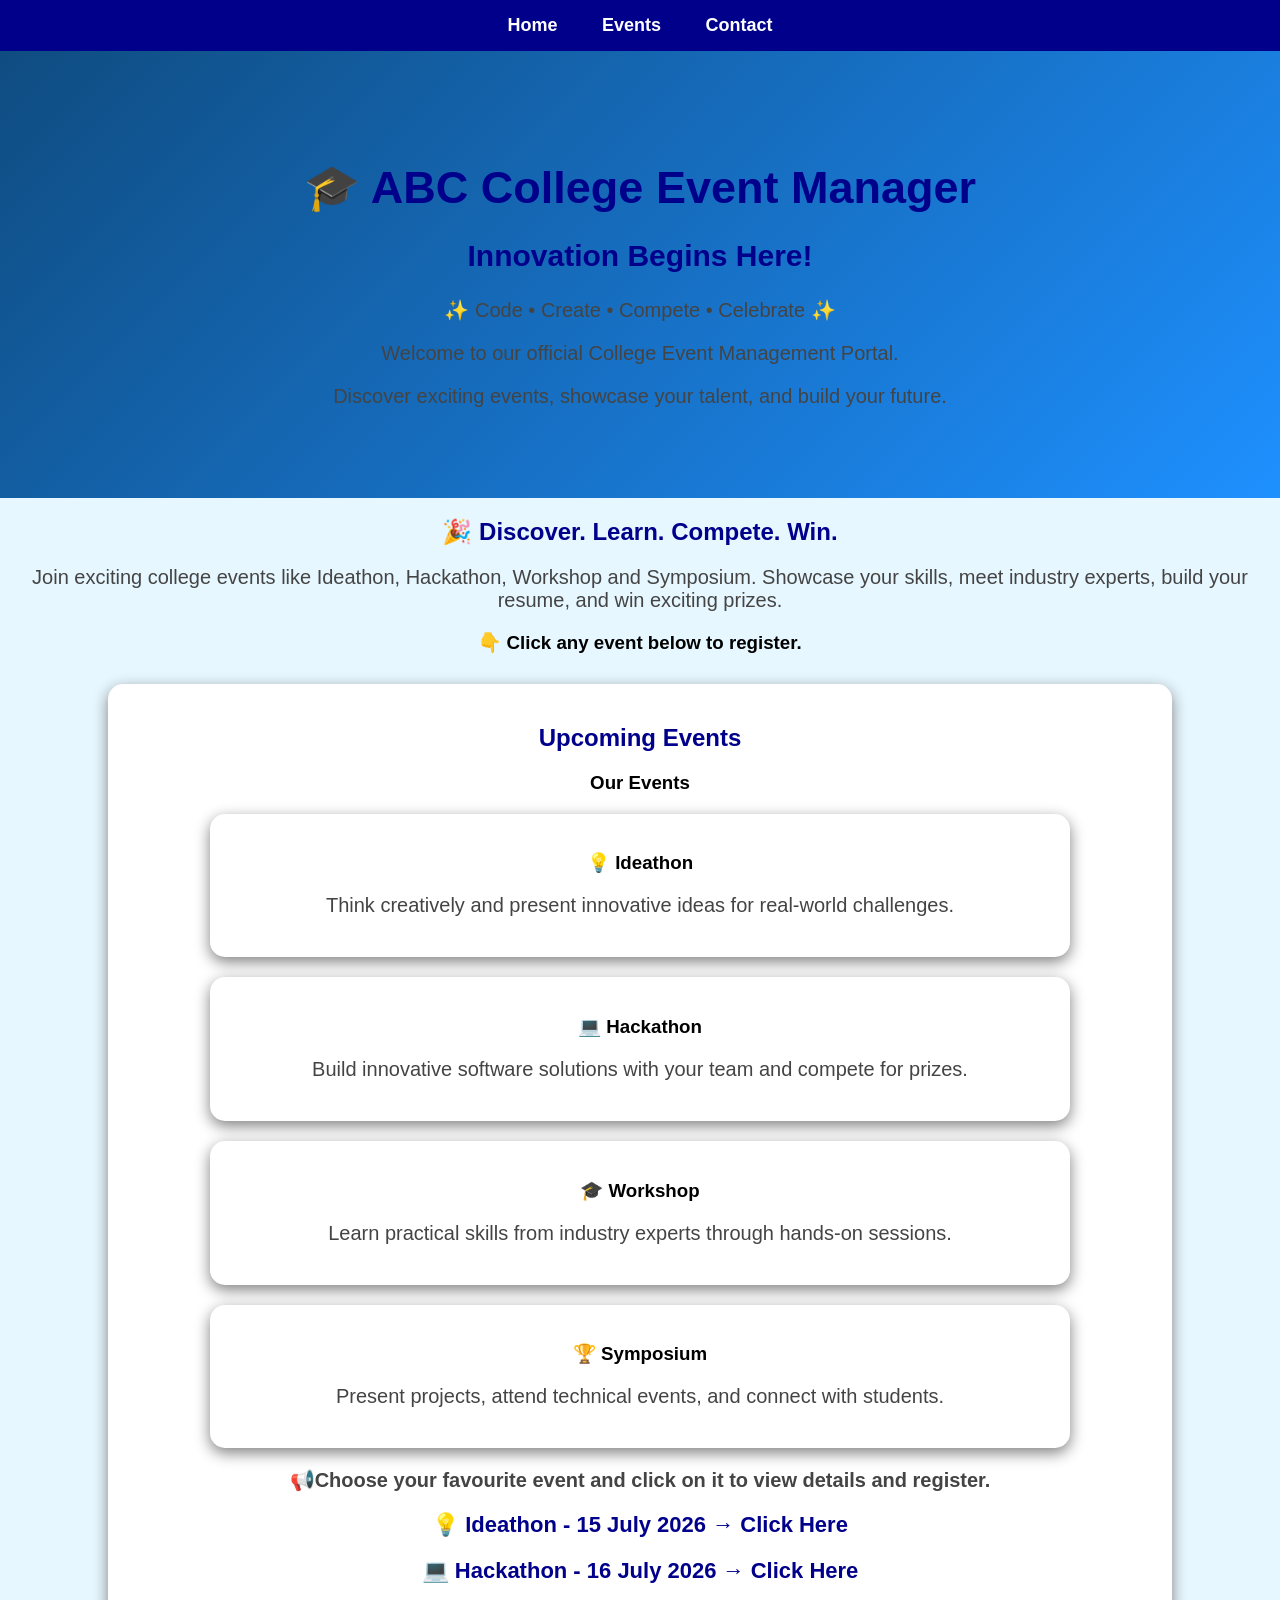
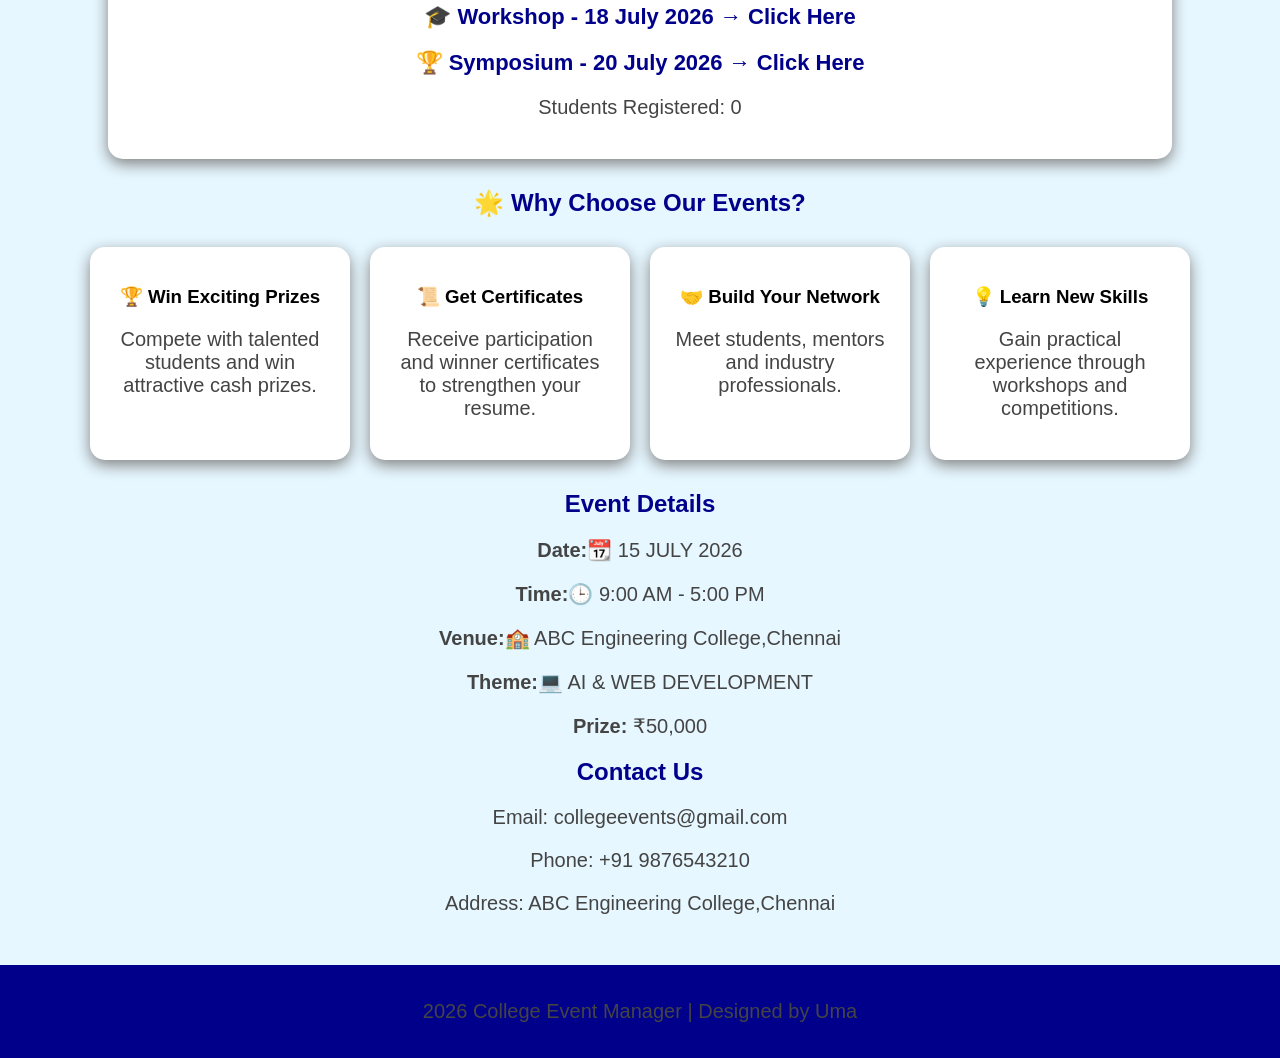
<file: index.html>
<!DOCTYPE html>
<html lang="en">
<head>
    <meta charset="UTF-8">
    <meta name="viewport" content="width=device-width, initial-scale=1.0">
    <title>College Event Manager</title>
    <link rel="stylesheet" href="style.css">
</head>
<body>
    <nav>
        <a href="#home">Home</a>
        <a href="#events">Events</a>
        <a href="#contact">Contact</a>
    </nav>
    <div class="hero" id="home">
    <h1>🎓 ABC College Event Manager</h1>
    <h2>Innovation Begins Here!</h2>
    <p>✨ Code • Create • Compete • Celebrate ✨</p>
    <p>Welcome to our official College Event Management Portal.</p>
    <p>Discover exciting events, showcase your talent, and build your future.</p>
    </div>
    <h2>🎉 Discover. Learn. Compete. Win.</h2>
    <p>
    Join exciting college events like Ideathon, Hackathon, Workshop and Symposium.
    Showcase your skills, meet industry experts, build your resume, and win exciting prizes.
   </p>

<h3>👇 Click any event below to register.</h3>
    <div class="card" id="events">
        <h2>Upcoming Events</h2>
        <h3>Our Events</h3>

<div class="event-box">
    <h3>💡 Ideathon</h3>
    <p>Think creatively and present innovative ideas for real-world challenges.</p>
</div>

<div class="event-box">
    <h3>💻 Hackathon</h3>
    <p>Build innovative software solutions with your team and compete for prizes.</p>
</div>

<div class="event-box">
    <h3>🎓 Workshop</h3>
    <p>Learn practical skills from industry experts through hands-on sessions.</p>
</div>

<div class="event-box">
    <h3>🏆 Symposium</h3>
    <p>Present projects, attend technical events, and connect with students.</p>
</div>
        <p><b>📢Choose your favourite event and click on it to view details and register.</b></p>
        <p><a href="ideathon.html">💡 Ideathon - 15 July 2026 → Click Here</a></p>
        <p><a href="hackathon.html">💻 Hackathon - 16 July 2026 → Click Here</a></p>
        <p><a href="workshop.html">🎓 Workshop - 18 July 2026 → Click Here</a></p>
        <p><a href="symposium.html">🏆 Symposium - 20 July 2026 → Click Here</a></p>
        <p id="count">Students Registered:0</p>
    </div>
    <h2>🌟 Why Choose Our Events?</h2>

<div class="features">

    <div class="feature-box">
        <h3>🏆 Win Exciting Prizes</h3>
        <p>Compete with talented students and win attractive cash prizes.</p>
    </div>

    <div class="feature-box">
        <h3>📜 Get Certificates</h3>
        <p>Receive participation and winner certificates to strengthen your resume.</p>
    </div>

    <div class="feature-box">
        <h3>🤝 Build Your Network</h3>
        <p>Meet students, mentors and industry professionals.</p>
    </div>

    <div class="feature-box">
        <h3>💡 Learn New Skills</h3>
        <p>Gain practical experience through workshops and competitions.</p>
    </div>
    </div>
    <h2>Event Details</h2>
    <p><b> Date:</b>📆 15 JULY 2026 </p>
    <p><b> Time:</b>🕒 9:00 AM - 5:00 PM</p>
    <p><b> Venue:</b>🏫 ABC Engineering College,Chennai</p>
    <p><b> Theme:</b>💻 AI & WEB DEVELOPMENT</p>
    <p><b> Prize:</b> ₹50,000</p>
</div>
    <h2 id="contact">Contact Us</h2>
    <p>Email: collegeevents@gmail.com</p>
    <p>Phone: +91 9876543210</p>
    <p>Address: ABC Engineering College,Chennai</p>
    <footer>
        <p> 2026 College Event Manager | Designed by Uma</p>
    </footer>
    <script src="script.js"></script>
</body>
</html>
</file>
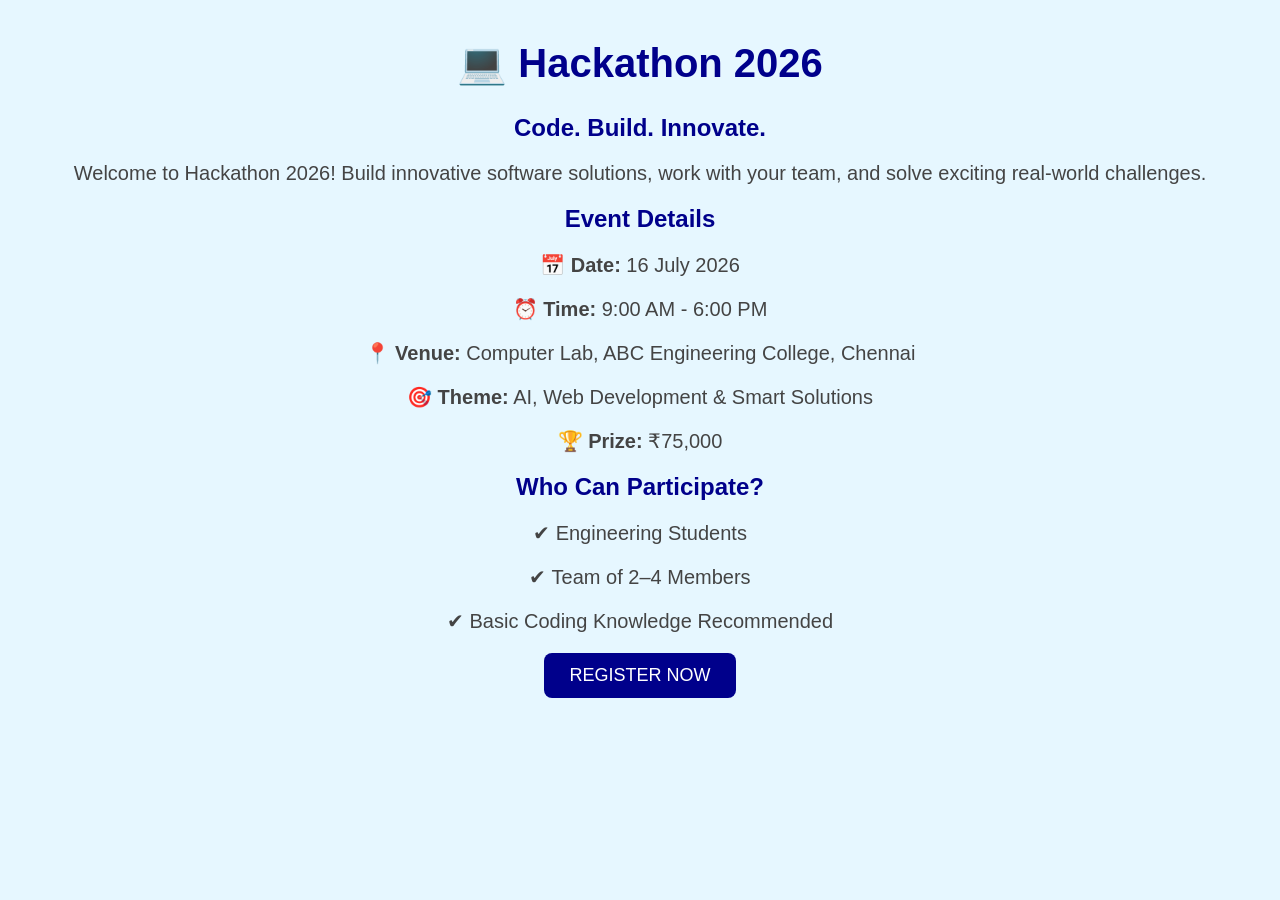
<file: hackathon.html>
<!DOCTYPE html>
<html>
<head>
    <title>Hackathon 2026</title>
    <link rel="stylesheet" href="style.css">
</head>

<body>

<h1>💻 Hackathon 2026</h1>

<h2>Code. Build. Innovate.</h2>

<p>
Welcome to Hackathon 2026! Build innovative software solutions, work with your team, and solve exciting real-world challenges.
</p>

<h2>Event Details</h2>

<p><b>📅 Date:</b> 16 July 2026</p>

<p><b>⏰ Time:</b> 9:00 AM - 6:00 PM</p>

<p><b>📍 Venue:</b> Computer Lab, ABC Engineering College, Chennai</p>

<p><b>🎯 Theme:</b> AI, Web Development & Smart Solutions</p>

<p><b>🏆 Prize:</b> ₹75,000</p>

<h2>Who Can Participate?</h2>

<p>✔ Engineering Students</p>

<p>✔ Team of 2–4 Members</p>

<p>✔ Basic Coding Knowledge Recommended</p>

<a href="register.html">
    <button>REGISTER NOW</button>
</a>

</body>
</html>
</file>
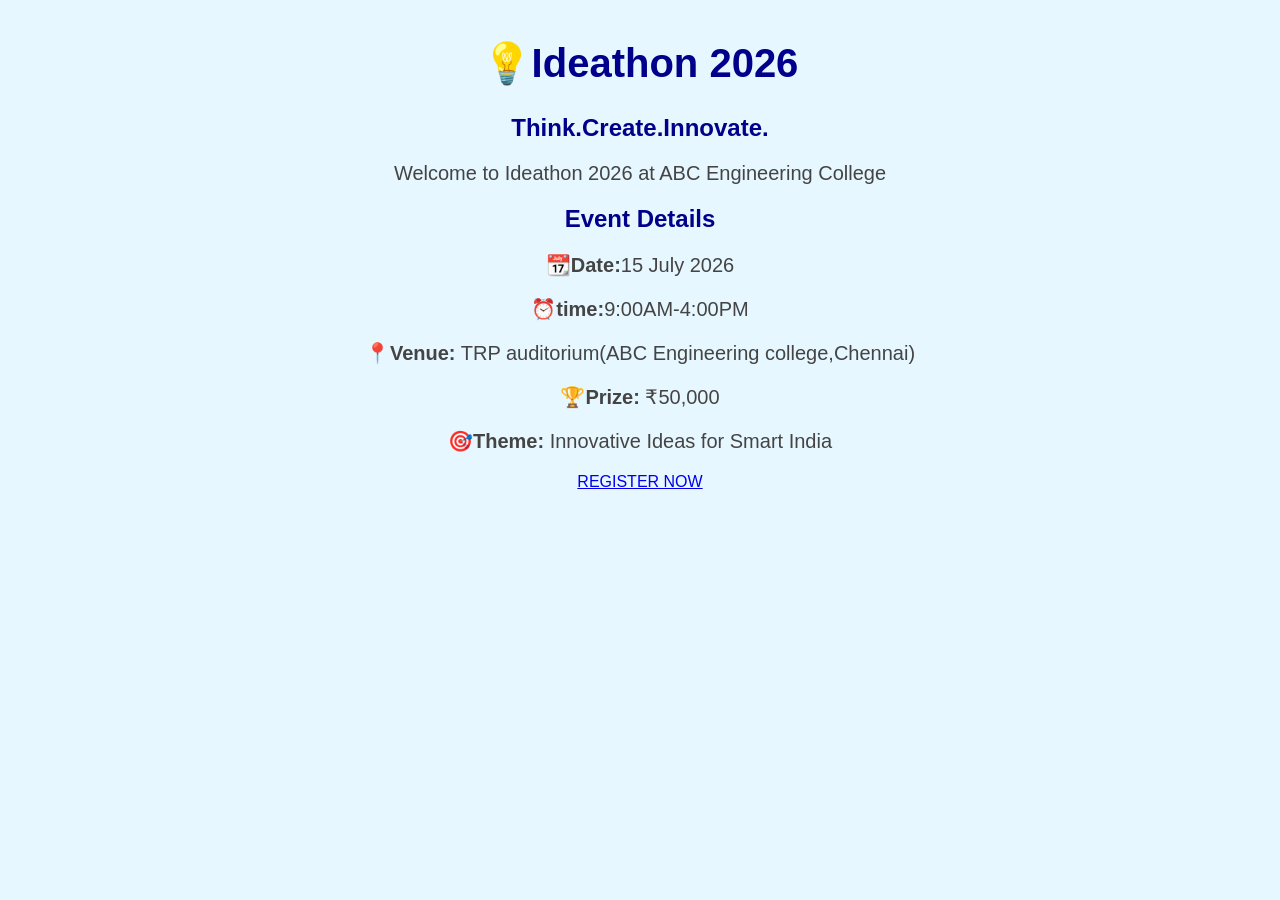
<file: ideathon.html>
<!DOCTYPE html>
<html>
<head>
    <title>Ideathon 2026</title>
    <link rel="stylesheet" href="style.css">
</head>
<body>
<h1> 💡Ideathon 2026 </h1>
<h2> Think.Create.Innovate.</h2>
<p> Welcome to Ideathon 2026 at ABC Engineering College</p>
<h2> Event Details </h2>
<p><b> 📆Date:</b>15 July 2026</p>
<p><b> ⏰time:</b>9:00AM-4:00PM</p>
<p><b> 📍Venue:</b> TRP auditorium(ABC Engineering college,Chennai)</p>
<p><b> 🏆Prize:</b> ₹50,000</p>
<p><b> 🎯Theme:</b> Innovative Ideas for Smart India</p>
<a href="register.html"
  <button>REGISTER NOW</button>
</a>
</body>
</html>
</file>
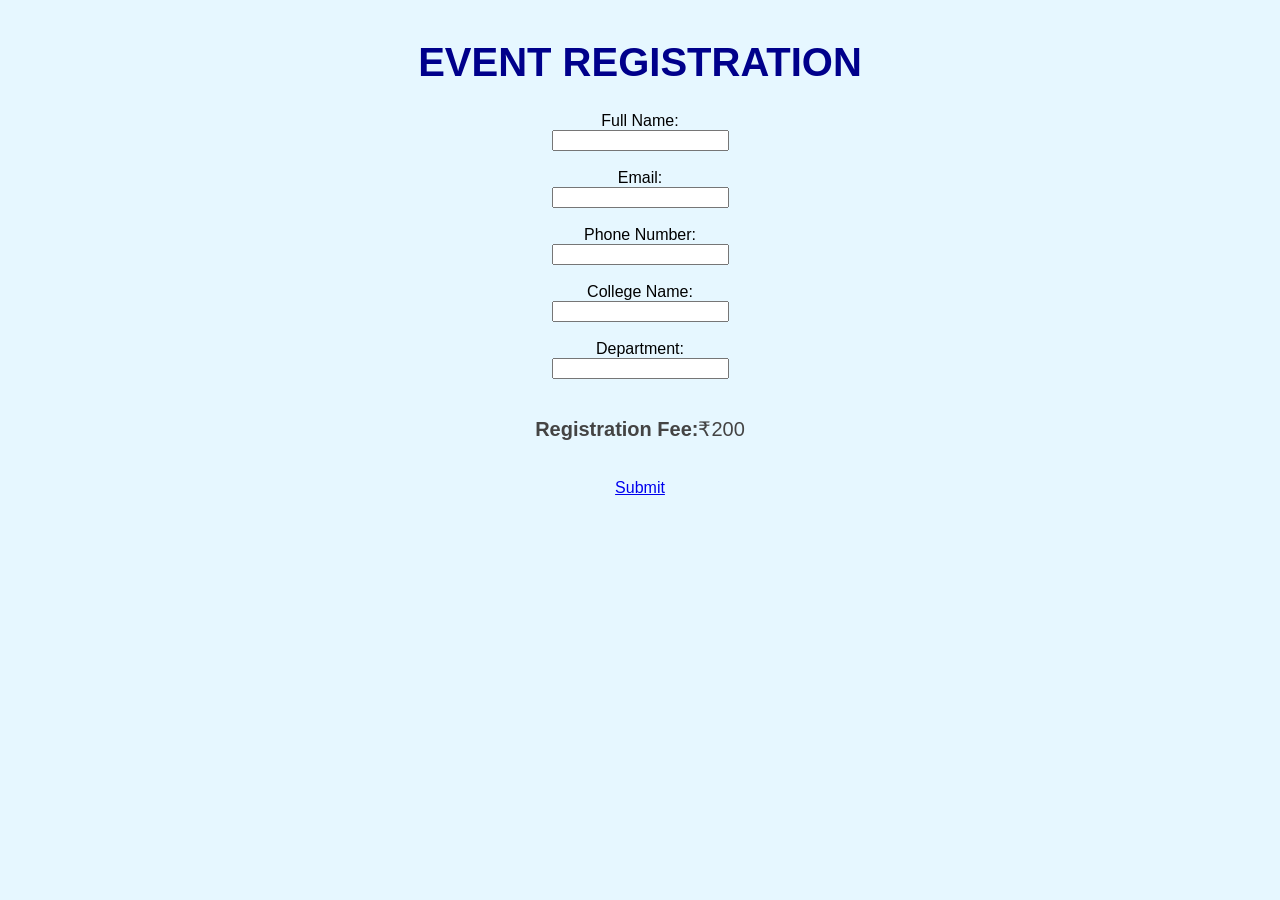
<file: register.html>
<!DOCTYPE html>
<html>
<head>
    <title>REGISTRATION FORM</title>
    <link rel="stylesheet" href="style.css">   
</head>
<body>
<h1>EVENT REGISTRATION</h1>
<form>
    <label>Full Name:</label><br>
    <input type="text"><br><br>
    <label>Email:</label><br>
    <input type="email":><br><br>
    <label>Phone Number:</label><br>
    <input type="text"><br><br>
    <label>College Name:</label><br>
    <input type="text"><br><br>
    <label> Department:</label><br>
    <input type="text"><br><br>
    <p><b>Registration Fee:</b>₹200</p><br>
    <a href="success.html"
    <button type="button" onclick="submitForm()">Submit</button>

<script>
function submitForm() {
    increaseCount();
    window.location.href = "success.html";
}
</script>

<script src="script.js"></script>
</a>
</form>
</body>
</html>
</file>
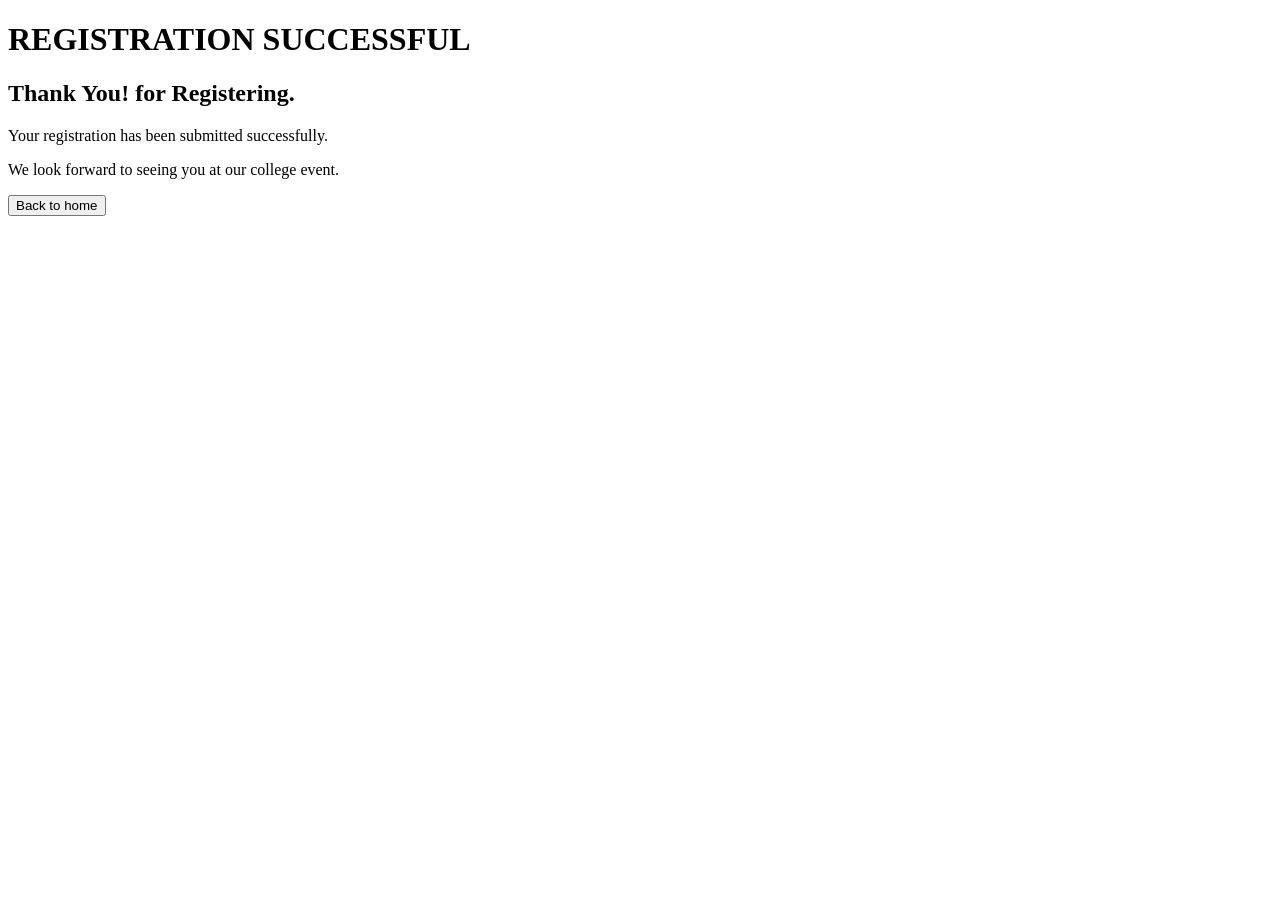
<file: success.html>
<!DOCTYPE html>
<html>
<head>
    <title>REGISTRATION SUCCESSFUL</title>
    <link rel="stylesheet" href=""style.css">
</head>
<body>
<h1> REGISTRATION SUCCESSFUL</h1>
<h2>Thank You! for Registering.</h2>
<p>Your registration has been submitted successfully.</p>
<p>We look forward to seeing you at our college event.</p>
<a href="index.html">
    <button>Back to home</button>
</a>
</body>
</html>
</file>
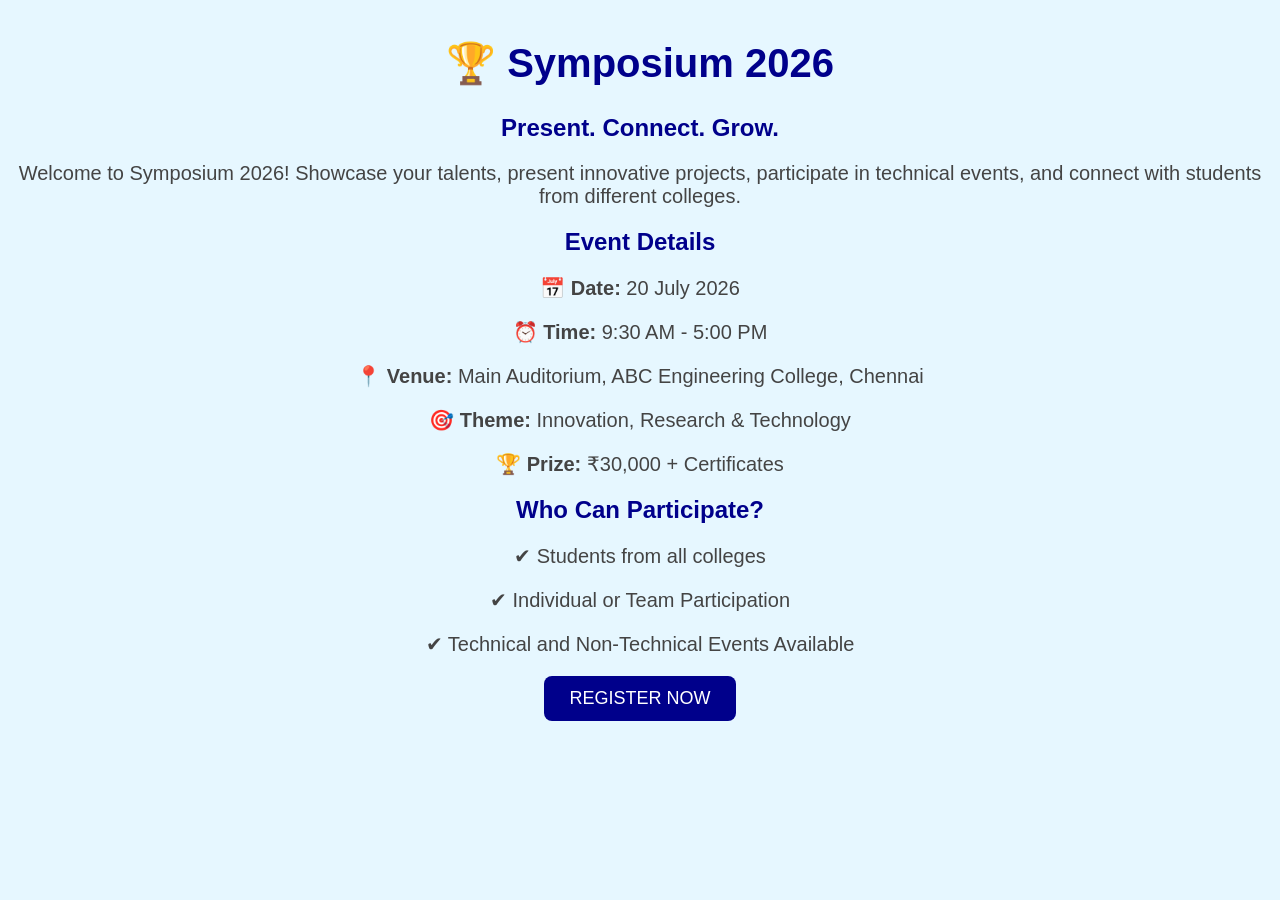
<file: symposium.html>
<!DOCTYPE html>
<html>
<head>
    <title>Symposium 2026</title>
    <link rel="stylesheet" href="style.css">
</head>

<body>

<h1>🏆 Symposium 2026</h1>

<h2>Present. Connect. Grow.</h2>

<p>
Welcome to Symposium 2026! Showcase your talents, present innovative projects, participate in technical events, and connect with students from different colleges.
</p>

<h2>Event Details</h2>

<p><b>📅 Date:</b> 20 July 2026</p>

<p><b>⏰ Time:</b> 9:30 AM - 5:00 PM</p>

<p><b>📍 Venue:</b> Main Auditorium, ABC Engineering College, Chennai</p>

<p><b>🎯 Theme:</b> Innovation, Research & Technology</p>

<p><b>🏆 Prize:</b> ₹30,000 + Certificates</p>

<h2>Who Can Participate?</h2>

<p>✔ Students from all colleges</p>

<p>✔ Individual or Team Participation</p>

<p>✔ Technical and Non-Technical Events Available</p>

<a href="register.html">
    <button>REGISTER NOW</button>
</a>

</body>
</html>
</file>
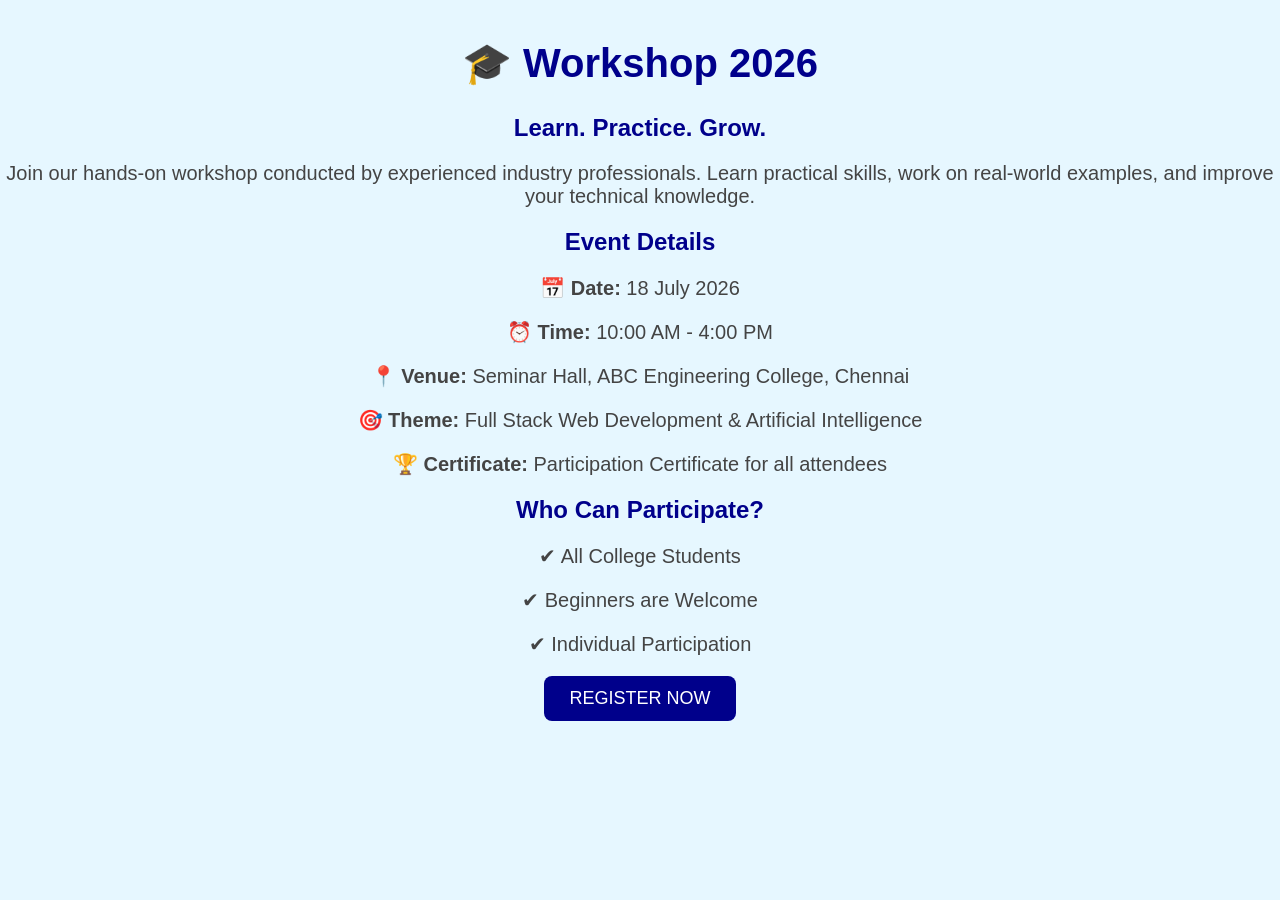
<file: workshop.html>
<!DOCTYPE html>
<html>
<head>
    <title>Workshop 2026</title>
    <link rel="stylesheet" href="style.css">
</head>

<body>

<h1>🎓 Workshop 2026</h1>

<h2>Learn. Practice. Grow.</h2>

<p>
Join our hands-on workshop conducted by experienced industry professionals.
Learn practical skills, work on real-world examples, and improve your technical knowledge.
</p>

<h2>Event Details</h2>

<p><b>📅 Date:</b> 18 July 2026</p>

<p><b>⏰ Time:</b> 10:00 AM - 4:00 PM</p>

<p><b>📍 Venue:</b> Seminar Hall, ABC Engineering College, Chennai</p>

<p><b>🎯 Theme:</b> Full Stack Web Development & Artificial Intelligence</p>

<p><b>🏆 Certificate:</b> Participation Certificate for all attendees</p>

<h2>Who Can Participate?</h2>

<p>✔ All College Students</p>

<p>✔ Beginners are Welcome</p>

<p>✔ Individual Participation</p>

<a href="register.html">
    <button>REGISTER NOW</button>
</a>

</body>
</html>
</file>
<file: style.css>
body{
    background-color:#e6f7ff;
    font-family: Arial, sans-serif;
    text-align: center;
    margin:0;
    padding:0;
}
h1{
    color: darkblue;
    margin-top:40px;
    font-size:40px;
}
p{
    color: #444;
    font-size:20px;
}
.card{
    width:300px;
    margin:30px auto;
    padding:20px;
    background:white;
    border-radius:10px;
    box-shadow:0px 15px 35px rgba(0,0,0,0,6);
    transition:0.3s;
}
button{
    background-color : darkblue;
    color : white;
    border : none;
    padding : 12px 25px;
    font-size : 18px;
    border-radius : 8px;
    cursor : pointer;
    transition:0.3s;
}
button:hover{
    background-color:#1e90ff;
    transform: scale(1.05);
}
nav{
    background-color: darkblue;
    padding: 15px;
}
nav a{
    color:white;
    text-decoration: none;
    margin: 20px;
    font-size:18px;
    font-weight:bold;
}
nav a:hover{
    color: yellow;
}
footer{
    margin-top:50px;
    background-color: darkblue;
    color:white;
    padding:15px;
}
.card:hover{
    transform: scale(1.05);
    box-shadow:0px 10px 25px gray;
    transition: 0.3s;
}
h2{
    color: darkblue;
}
footer{
    margin-top:50px;
    background-color:darkblue;
    color:white;
    text-align:center;
    padding:15px;
}
.form-box{
    background:white;
    width:350px;
    margin:40px auto;
    padding:30px;
    border-radius:15px;
    box-shadow:0px 8px 20px gray;
}
.form-box input{
    width:90%;
    padding:10px;
    border-radius:8px;
    border:1px solid gray;
    font-size:16px;
}
.form-box button{
    background:#1d2b53;
    color:white;
    padding:12px 30px;
    border:none;
    border-radius:8px;
    font-size:16px;
    cursor:pointer;
}
.form-box button:hover{
    background:#3b5fbf;
}
.card a{
    text-decoration: none;
    color:darkblue;
    font-weight:bold;
    font-size:22px;
}
.card a:hover{
    color: crimson;
}
body{
    body{
    margin:0;
    padding:0;
    font-family:Arial, sans-serif;
    background:linear-gradient(to bottom,#0f4c81,#1e90ff);
    color:white;
}
.card{
    background:white;
    color:black;
    width:80%;
    margin:30px auto;
    padding:20px;
    border-radius:15px;
    box-shadow:0px 5px 15px gray;
}

h1,h2{
    color:darkblue;
    text-align:center;
}

body p{
    color:white;
    text-align:center;
}
.hero{
    background: linear-gradient(135deg,#0f4c81,#1e90ff);
    color: white;
    text-align: center;
    padding: 70px 20px;
}

.hero h1{
    font-size: 45px;
    margin-bottom: 10px;
}

.hero h2{
    font-size: 30px;
}

.hero p{
    font-size: 20px;
}
.features{
    display:flex;
    justify-content:center;
    flex-wrap:wrap;
    gap:20px;
    margin:30px;
}

.feature-box{
    background:white;
    color:black;
    width:220px;
    padding:20px;
    border-radius:15px;
    text-align:center;
    box-shadow:0px 5px 15px gray;
}

.feature-box:hover{
    transform:scale(1.05);
}
.event-box{
    background:white;
    color:black;
    width:80%;
    margin:20px auto;
    padding:20px;
    border-radius:15px;
    box-shadow:0px 5px 15px gray;
}

.event-box:hover{
    transform:scale(1.03);
    transition:0.3s;
}
.gallery{
    display:flex;
    justify-content:center;
    gap:20px;
    flex-wrap:wrap;
    margin:30px;
}

.gallery img{
    width:220px;
    height:150px;
    border-radius:15px;
    box-shadow:0px 5px 15px gray;
    transition:0.3s;
}

.gallery img:hover{
    transform:scale(1.05);
}
</file>
